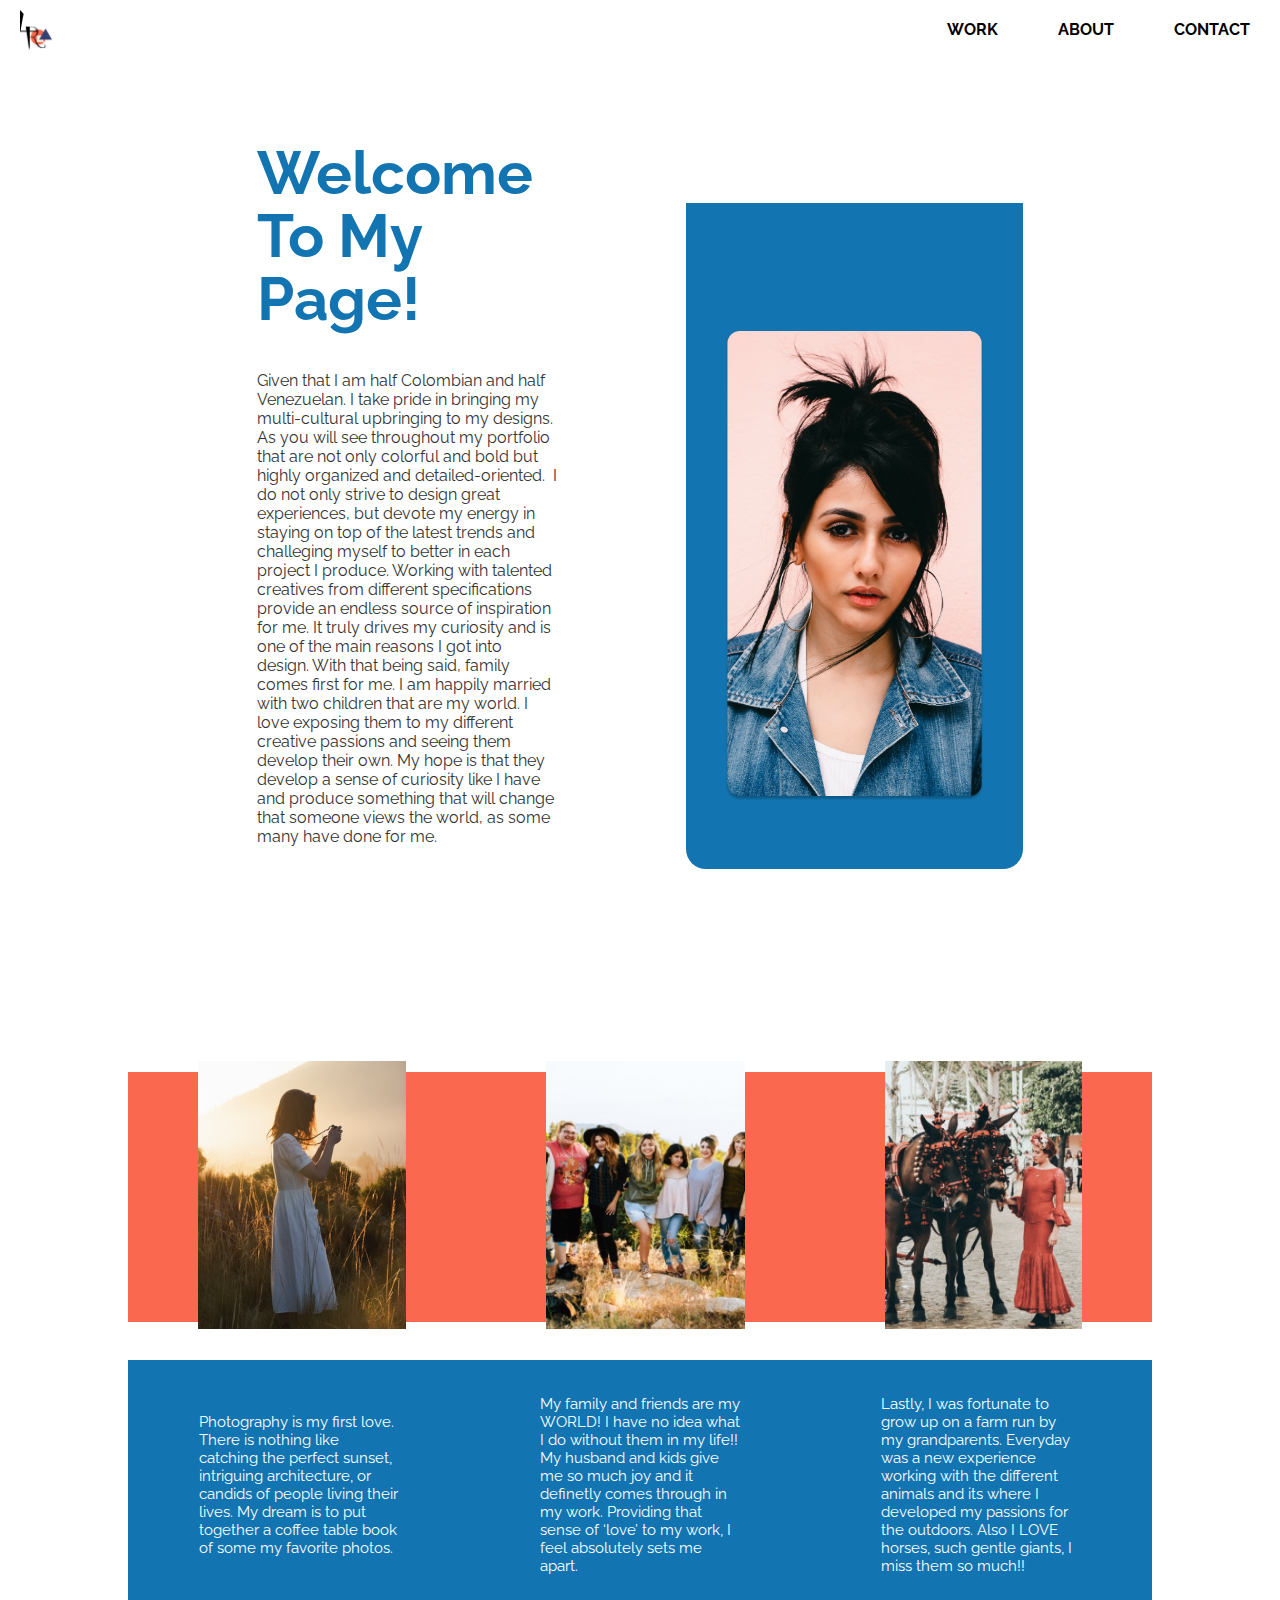
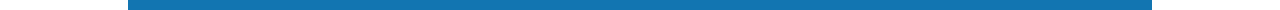
<file: about.html>
<!DOCTYPE html>
<html lang="en">
<head>
    <meta charset="UTF-8">
    <meta http-equiv="X-UA-Compatible" content="IE=edge">
    <meta name="viewport" content="width=device-width, initial-scale=1.0">
    <link rel="stylesheet" href="Styles/about.css">
    <link href='https://fonts.googleapis.com/css?family=Raleway' rel='stylesheet'>
    <title></title>
</head>

<header class="header">
    <a href="index.html" class="logo"><img src="images/Lauren Ramirez Logo.png"></a>
    <input class="menu-btn" type="checkbox" id="menu-btn" />
    <label class="menu-icon" for="menu-btn"><span class="navicon"></span></label>
    <ul class="menu">
      <li><a href="casestudy.html">Work</a></li>
      <li><a href="about.html">About</a></li>
      <li><a href="contact.html">Contact</a></li>
    </ul>
  </header>

<body>
    <section class="bio">
        <div>
            <h1>Welcome To My Page!</h1>
            
            <p>Given that I am half Colombian and half Venezuelan. I take pride in bringing my multi-cultural upbringing to my designs. As you will see throughout my portfolio that are not only colorful and bold but highly organized and detailed-oriented. 
                ‍
                I do not only strive to design great experiences, but devote my energy in staying on top of the latest trends and challeging myself to better in each project I produce. Working with talented creatives from different specifications provide an endless source of inspiration for me. It truly drives my curiosity and is one of the main reasons I got into design. 
                
                With that being said, family comes first for me. I am happily married with two children that are my world. I love exposing them to my different creative passions and seeing them develop their own. My hope is that they develop a sense of curiosity like I have and produce something that will change that someone views the world, as some many have done for me. </p>
        </div>
        <div class= "profilePic">
                <img src="images/aboutmain.png">
        </div>
    </section>

    <section class="gallery">
        <div class="gallerypic">
            <img src="images/about1.png">
        </div>
        <div class="gallerypic">
            <img src="images/about2.png">
        </div>
        <div class="gallerypic">
            <img src="images/about3.png">
        </div>
    </section>

    <section class= "threeFunFax">
        <div class= "bioBox">
            <p>Photography is my first love. There is nothing like catching the perfect sunset, intriguing architecture, or candids of people living their lives. My dream is to put together a coffee table book of some my favorite photos. </p>
        </div>
        <div class= "bioBox">
            <p>My family and friends are my WORLD! I have no idea what I do without them in my life!! My husband and kids give me so much joy and it definetly comes through in my work. Providing that sense of ‘love’ to my work, I feel absolutely sets me apart. </p>
        </div>
        <div class= "bioBox">
            <p>Lastly, I was fortunate to grow up on a farm run by my grandparents. Everyday was a new experience working with the different animals and its where I developed my passions for the outdoors. Also I LOVE horses, such gentle giants, I miss them so much!!</p>
        </div>

    </section>

</body>
</file>
<file: Styles/about.css>
body {
    margin: 0;
    min-height: 100vh;
    background-color: #fff;
    font-family: Raleway, Helvetica, sans-serif;
    /* line-height: 20px; */
    color: #333;
}

a {
    color: #000;
}

.bio {
    display: flex;
    justify-content: space-evenly;
    margin: 10vw;
    width: 80vw;
    height: 816px;
    align-items: center;
}

.bio h1 {
    font-size: 60px;
    color: #1275B1;
    line-height: 7vh;
    width: 165px;
}

.bio p {
    width: 300px;
    height: 600px;
    margin-bottom: 0;
}

.profilePic {
    border-radius: 0 0 20px 20px;
    padding: 3vw;
    padding-top: 10vw;
    background: #1275B1;
    height: 500px;
    width: auto;
}

.profilePic img {
    display: flex;
    align-self: flex-end;
    height: 470px;
}

.gallery {
    display: flex;
    flex-direction: row;
    justify-content: space-around;
    align-items: center;
    margin: 10vw;
    height: 250px;
    background: #FA6850;
}

.gallerypic img {
    height: 268px;
}

.threeFunFax {
    display: flex;
    flex-direction: row;
    justify-content: space-around;
    align-items: center;
    margin: -7vw 10vw;
    height: 250px;
    background-color: #1275B1;
}

.threeFunFax p {
    align-items: flex-start;
    color: white;
    width: 200px;
    font-size: 15px;
    margin: 0;
}



/* header */

.header {
    top: 0;
    position: fixed;
    width: 100%;
    z-index: 3;
    background: white;
}

.header ul {
    margin: 0;
    padding: 0;
    list-style: none;
    overflow: hidden;
    background-color: #fff;
}

.header li a {
    display: block;
    padding: 20px 20px;
    /* border-right: 1px solid #f4f4f4; */
    text-decoration: none;
    text-transform: uppercase;
    font-weight: bold;
}

.header li a:hover,
.header .menu-btn:hover {
    background-color: #f4f4f4;
}

.header .logo {
    display: block;
    float: left;
    padding: 10px 20px;
    text-decoration: none;
    height: 40px;
}

.header .logo img {
    height: 100%;
    width: 100%;
}

/* menu */

.header .menu {
    clear: both;
    max-height: 0;
    transition: max-height .2s ease-out;
}

/* menu icon */

.header .menu-icon {
    cursor: pointer;
    display: inline-block;
    /* float: right; */
    padding: 28px 20px;
    position: relative;
    user-select: none;
}

.header .menu-icon .navicon {
    background: #333;
    display: block;
    height: 2px;
    position: relative;
    transition: background .2s ease-out;
    width: 18px;
}

.header .menu-icon .navicon:before,
.header .menu-icon .navicon:after {
    background: #333;
    content: '';
    display: block;
    height: 100%;
    position: absolute;
    transition: all .2s ease-out;
    width: 100%;
}

.header .menu-icon .navicon:before {
    top: 5px;
}

.header .menu-icon .navicon:after {
    top: -5px;
}

/* menu btn */

.header .menu-btn {
    display: none;
}

.header .menu-btn:checked~.menu {
    max-height: 240px;
}

.header .menu-btn:checked~.menu-icon .navicon {
    background: transparent;
}

.header .menu-btn:checked~.menu-icon .navicon:before {
    transform: rotate(-45deg);
}

.header .menu-btn:checked~.menu-icon .navicon:after {
    transform: rotate(45deg);
}

.header .menu-btn:checked~.menu-icon:not(.steps) .navicon:before,
.header .menu-btn:checked~.menu-icon:not(.steps) .navicon:after {
    top: 0;
}

/* 48em = 768px */

@media (min-width: 48em) {
    .header li {
        float: left;
    }

    .header li a {
        padding: 20px 30px;
    }

    .header .menu {
        clear: none;
        float: right;
        max-height: none;
    }

    .header .menu-icon {
        display: none;
    }
}
</file>
